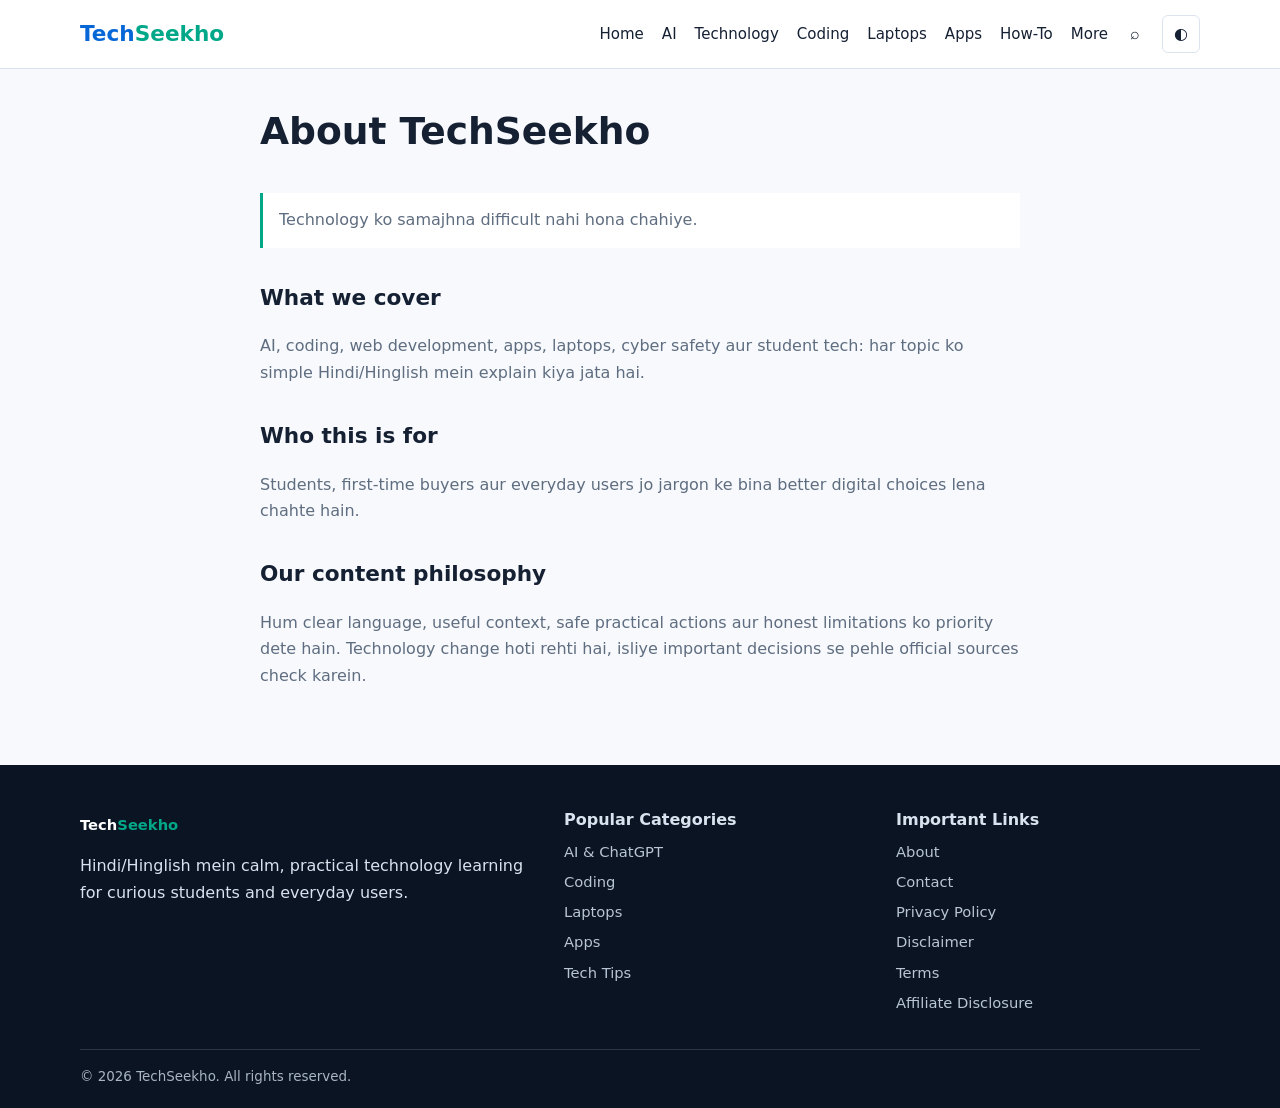
<file: about.html>
<!doctype html><html lang="hi"><head><meta charset="utf-8"><meta name="viewport" content="width=device-width, initial-scale=1"><meta name="description" content="TechSeekho ke baare mein janiye."><link rel="canonical" href="https://your-username.github.io/techseekho/about.html"><meta property="og:type" content="website"><meta property="og:title" content="About TechSeekho"><meta property="og:description" content="Technology, simple language mein."><meta name="twitter:card" content="summary"><title>About | TechSeekho</title><link rel="stylesheet" href="assets/css/style.css"></head><body data-page="about"><a class="skip-link" href="#main-content">Seedha content par jayein</a><header id="site-header"></header><main id="main-content"></main><footer id="site-footer"></footer><script src="content/articles.js"></script><script src="assets/js/app.js"></script></body></html>
</file>
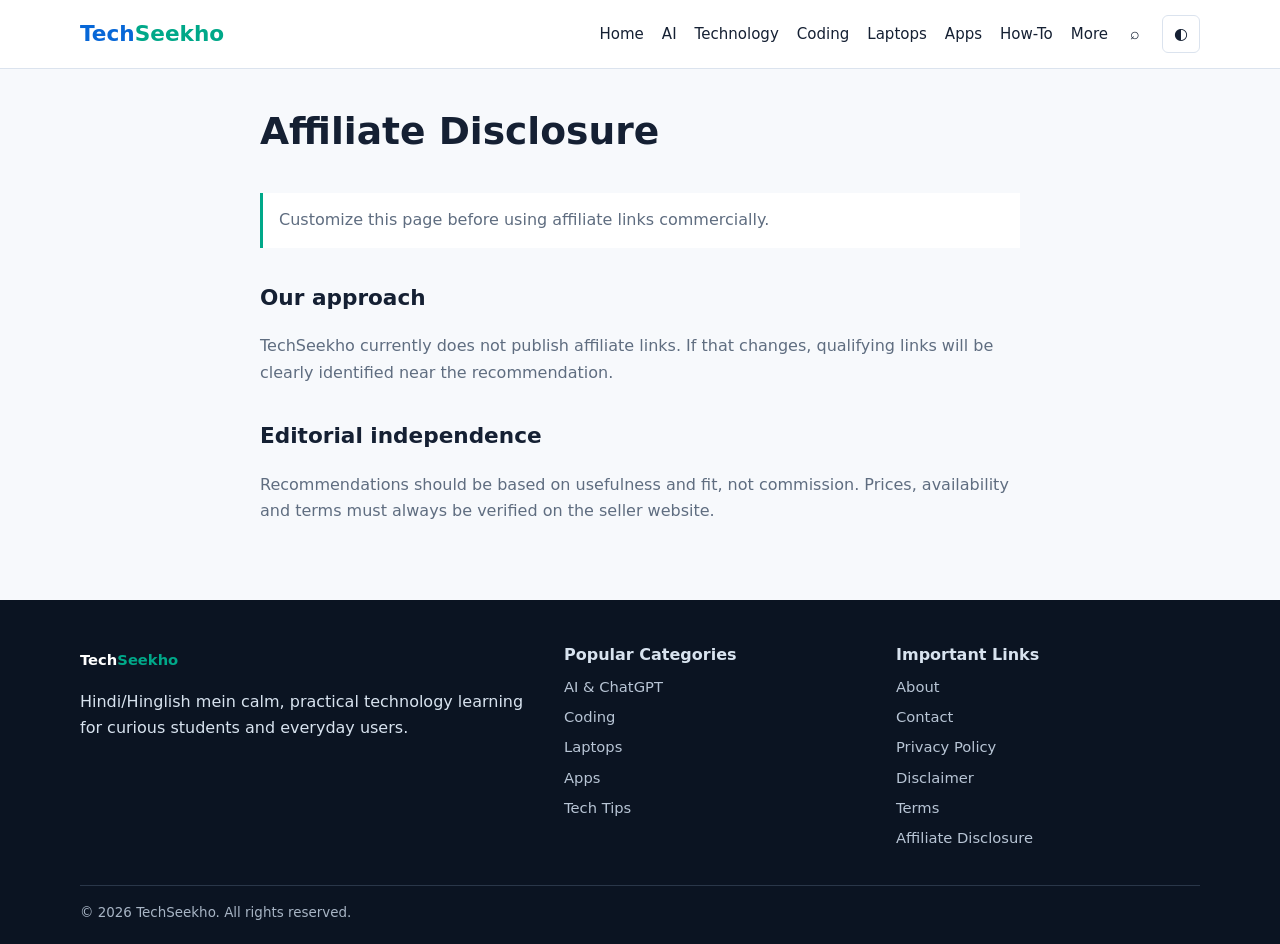
<file: affiliate.html>
<!doctype html><html lang="hi"><head><meta charset="utf-8"><meta name="viewport" content="width=device-width, initial-scale=1"><meta name="description" content="TechSeekho affiliate disclosure."><link rel="canonical" href="https://your-username.github.io/techseekho/affiliate.html"><meta property="og:type" content="website"><meta property="og:title" content="Affiliate Disclosure | TechSeekho"><meta property="og:description" content="How TechSeekho handles affiliate links."><meta name="twitter:card" content="summary"><title>Affiliate Disclosure | TechSeekho</title><link rel="stylesheet" href="assets/css/style.css"><link rel="manifest" href="manifest.json"></head><body data-page="affiliate"><a class="skip-link" href="#main-content">Seedha content par jayein</a><header id="site-header"></header><main id="main-content"></main><footer id="site-footer"></footer><script src="content/articles.js"></script><script src="assets/js/app.js"></script></body></html>
</file>
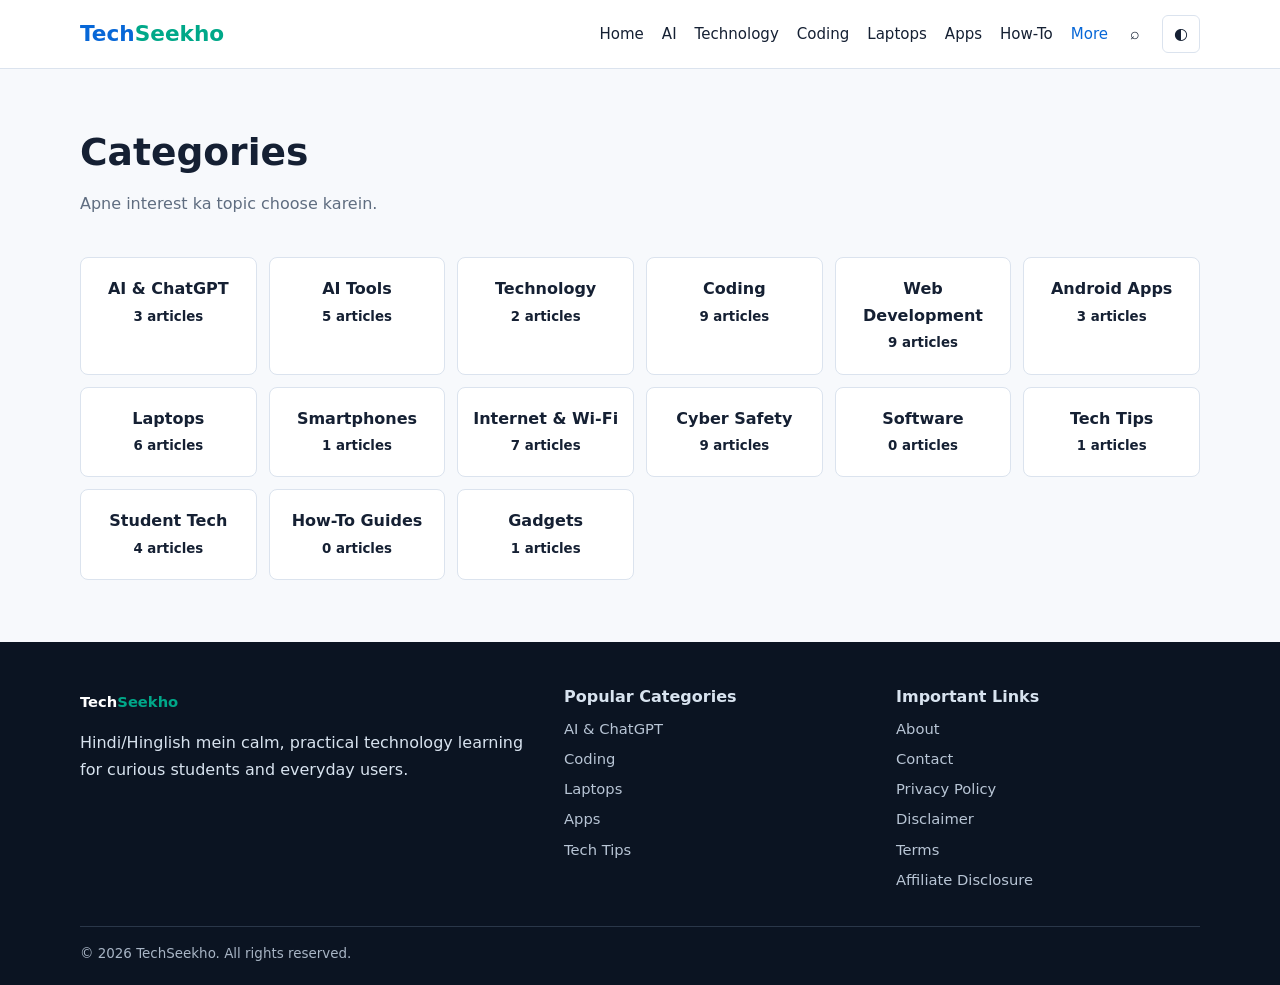
<file: categories.html>
<!doctype html><html lang="hi"><head><meta charset="utf-8"><meta name="viewport" content="width=device-width, initial-scale=1"><meta name="description" content="AI Tools, Technology, Coding, Apps, Laptops aur Internet ke guides."><link rel="canonical" href="https://your-username.github.io/techseekho/categories.html"><meta property="og:type" content="website"><meta property="og:title" content="Categories | TechSeekho"><meta property="og:description" content="Tech topics in Hindi."><meta name="twitter:card" content="summary"><title>Categories | TechSeekho</title><link rel="stylesheet" href="assets/css/style.css"></head><body data-page="categories"><a class="skip-link" href="#main-content">Seedha content par jayein</a><header id="site-header"></header><main id="main-content"></main><footer id="site-footer"></footer><script src="content/articles.js"></script><script src="assets/js/app.js"></script></body></html>
</file>
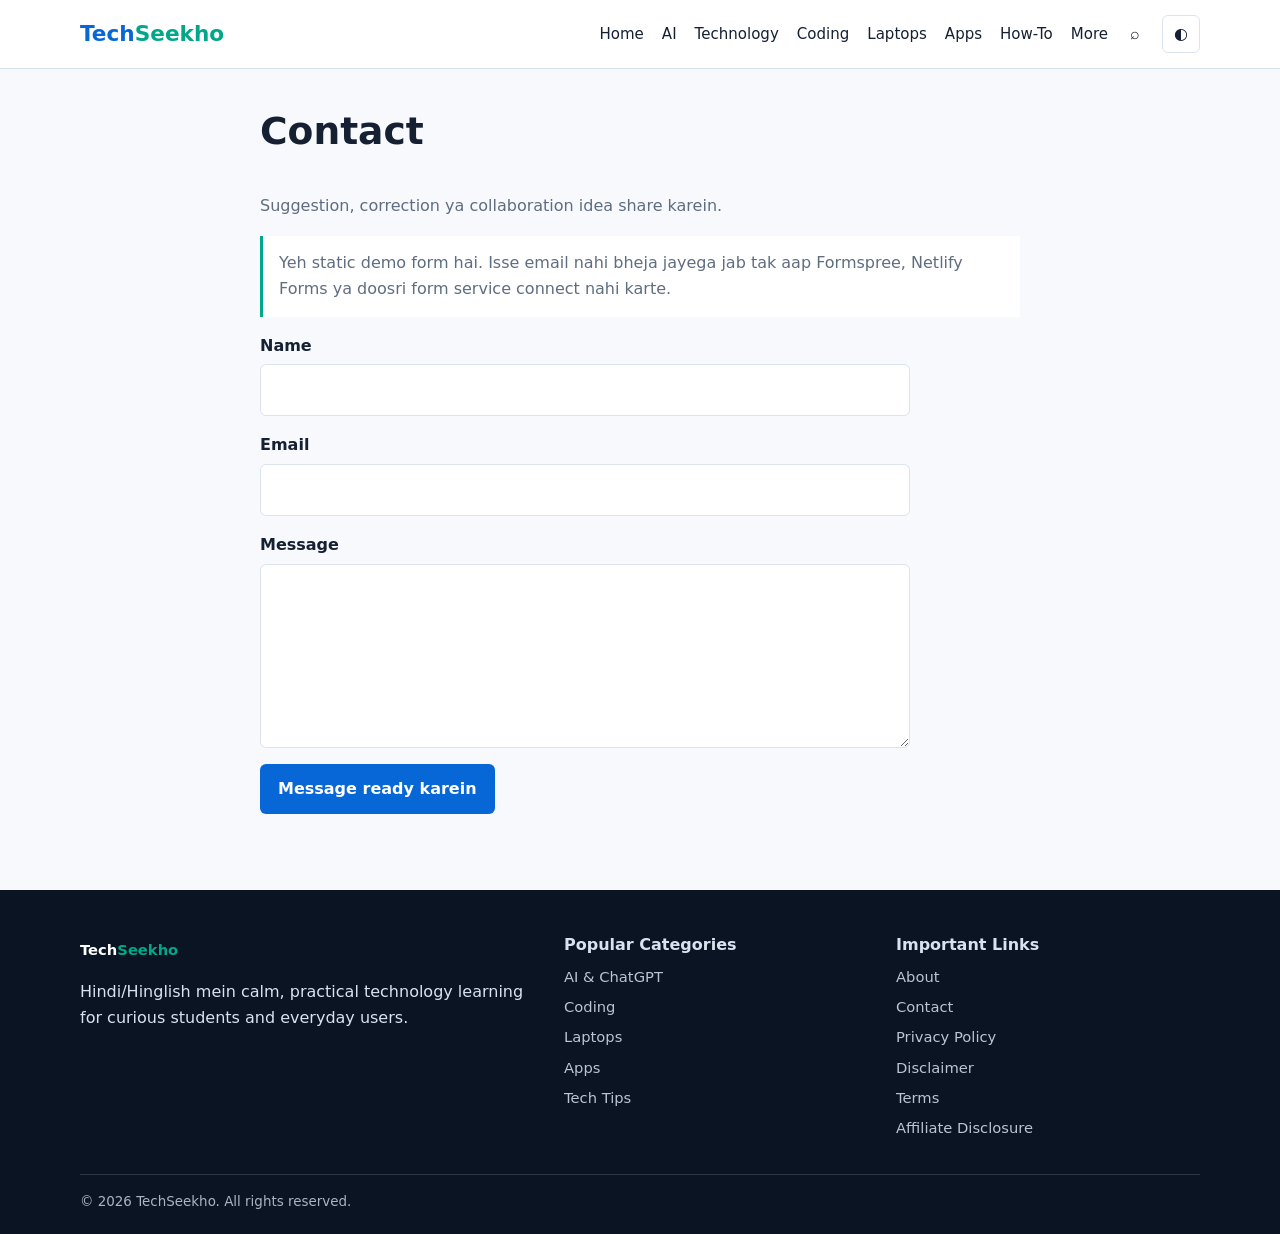
<file: contact.html>
<!doctype html><html lang="hi"><head><meta charset="utf-8"><meta name="viewport" content="width=device-width, initial-scale=1"><meta name="description" content="TechSeekho se sampark karein."><link rel="canonical" href="https://your-username.github.io/techseekho/contact.html"><meta property="og:type" content="website"><meta property="og:title" content="Contact | TechSeekho"><meta property="og:description" content="TechSeekho se sampark karein."><meta name="twitter:card" content="summary"><title>Contact | TechSeekho</title><link rel="stylesheet" href="assets/css/style.css"></head><body data-page="contact"><a class="skip-link" href="#main-content">Seedha content par jayein</a><header id="site-header"></header><main id="main-content"></main><footer id="site-footer"></footer><script src="content/articles.js"></script><script src="assets/js/app.js"></script></body></html>
</file>
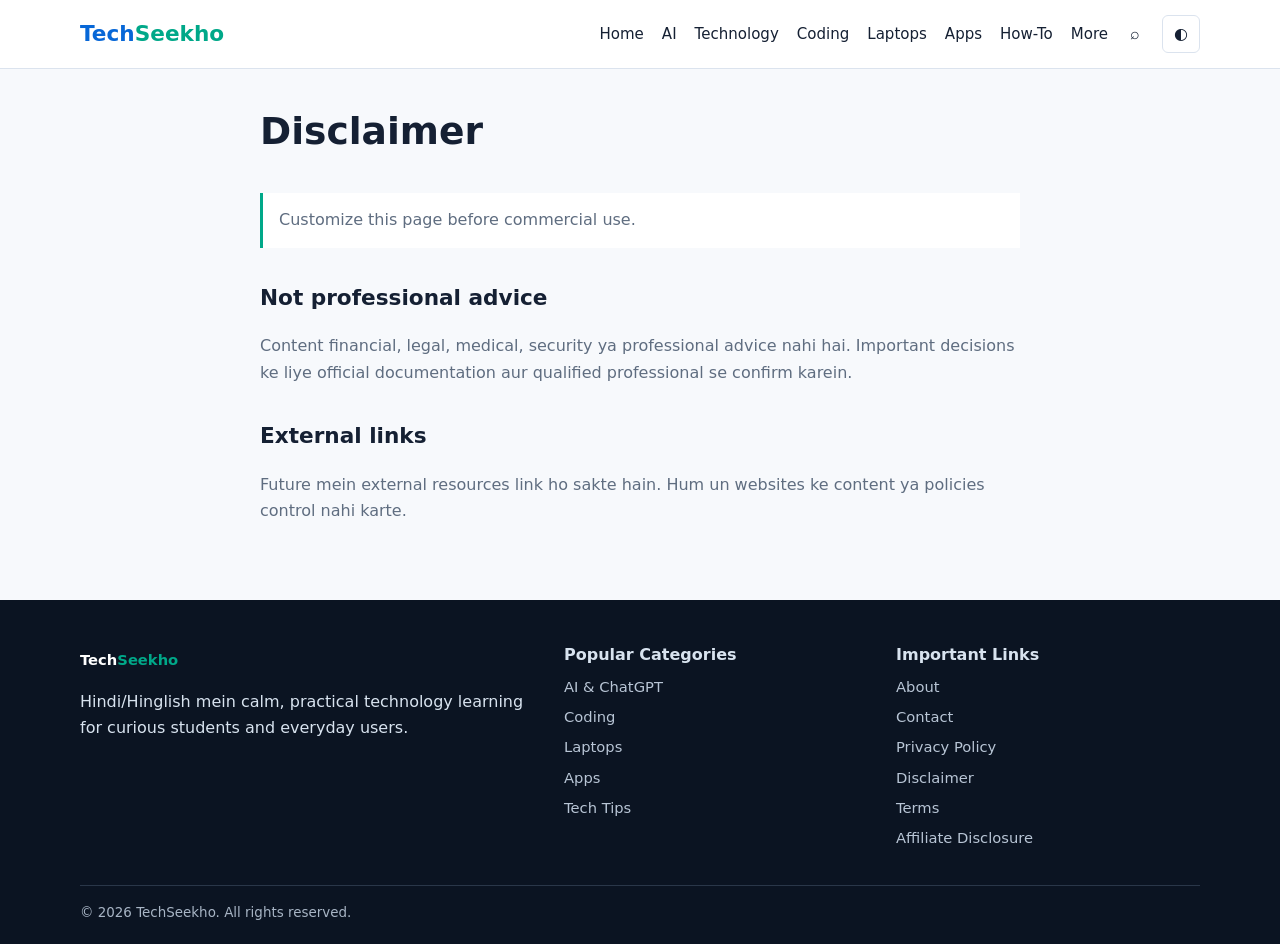
<file: disclaimer.html>
<!doctype html><html lang="hi"><head><meta charset="utf-8"><meta name="viewport" content="width=device-width, initial-scale=1"><meta name="description" content="TechSeekho disclaimer."><link rel="canonical" href="https://your-username.github.io/techseekho/disclaimer.html"><meta property="og:type" content="website"><meta property="og:title" content="Disclaimer | TechSeekho"><meta property="og:description" content="TechSeekho disclaimer."><meta name="twitter:card" content="summary"><title>Disclaimer | TechSeekho</title><link rel="stylesheet" href="assets/css/style.css"></head><body data-page="disclaimer"><a class="skip-link" href="#main-content">Seedha content par jayein</a><header id="site-header"></header><main id="main-content"></main><footer id="site-footer"></footer><script src="content/articles.js"></script><script src="assets/js/app.js"></script></body></html>
</file>
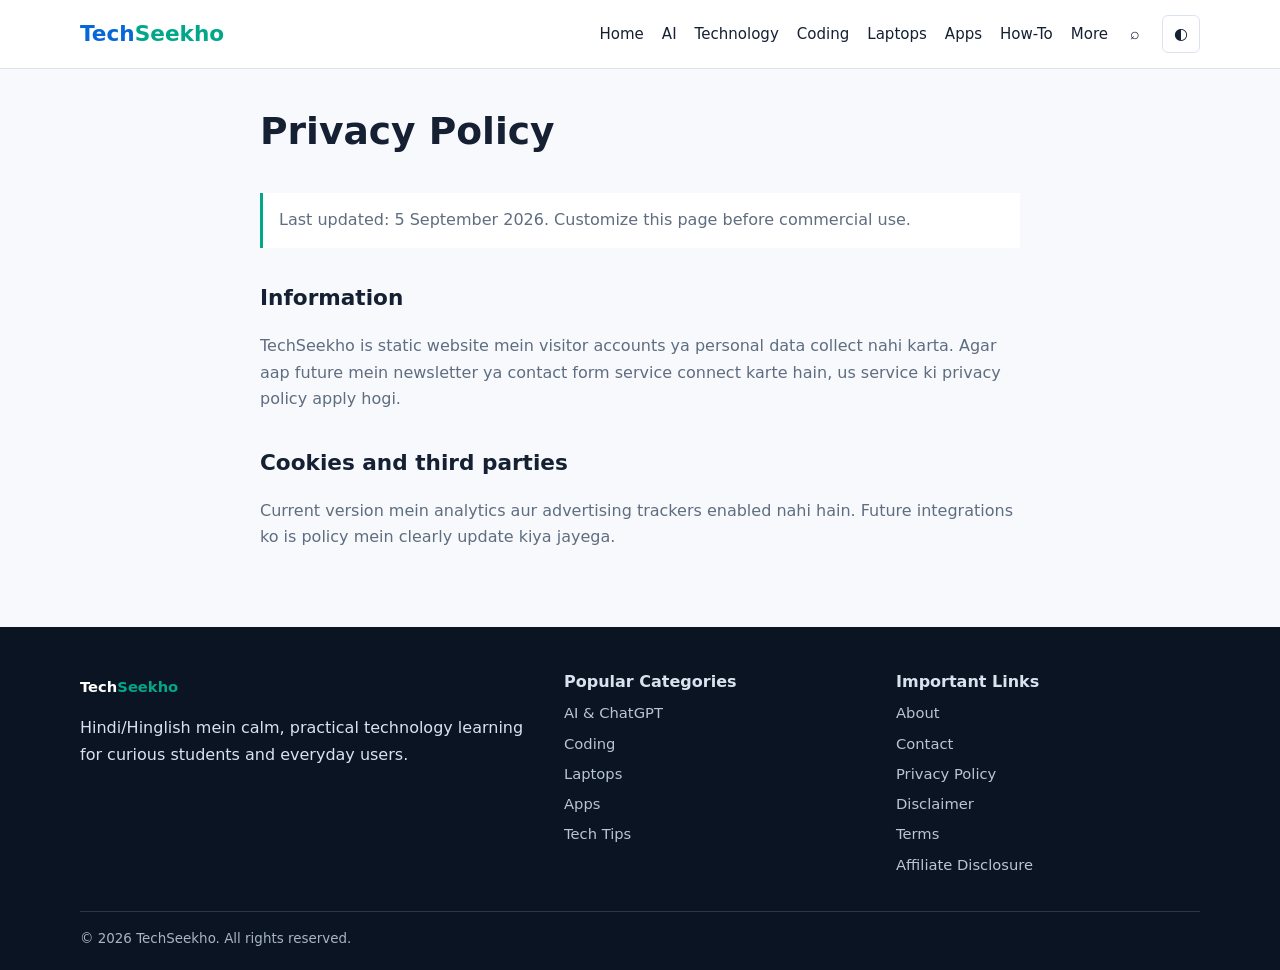
<file: privacy.html>
<!doctype html><html lang="hi"><head><meta charset="utf-8"><meta name="viewport" content="width=device-width, initial-scale=1"><meta name="description" content="TechSeekho privacy policy."><link rel="canonical" href="https://your-username.github.io/techseekho/privacy.html"><meta property="og:type" content="website"><meta property="og:title" content="Privacy Policy | TechSeekho"><meta property="og:description" content="TechSeekho privacy policy."><meta name="twitter:card" content="summary"><title>Privacy Policy | TechSeekho</title><link rel="stylesheet" href="assets/css/style.css"></head><body data-page="privacy"><a class="skip-link" href="#main-content">Seedha content par jayein</a><header id="site-header"></header><main id="main-content"></main><footer id="site-footer"></footer><script src="content/articles.js"></script><script src="assets/js/app.js"></script></body></html>
</file>
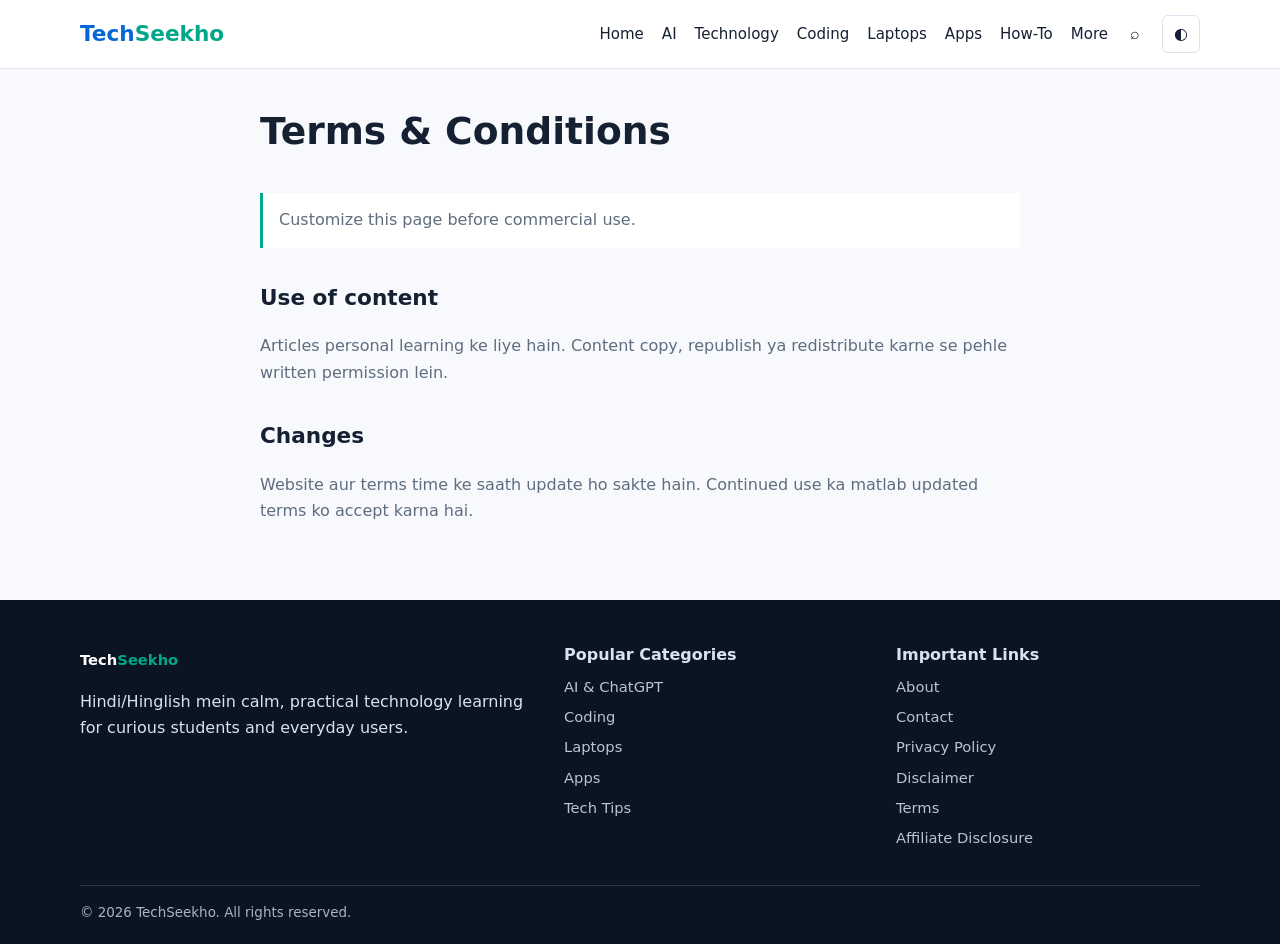
<file: terms.html>
<!doctype html><html lang="hi"><head><meta charset="utf-8"><meta name="viewport" content="width=device-width, initial-scale=1"><meta name="description" content="TechSeekho terms and conditions."><link rel="canonical" href="https://your-username.github.io/techseekho/terms.html"><meta property="og:type" content="website"><meta property="og:title" content="Terms & Conditions | TechSeekho"><meta property="og:description" content="TechSeekho terms and conditions."><meta name="twitter:card" content="summary"><title>Terms & Conditions | TechSeekho</title><link rel="stylesheet" href="assets/css/style.css"></head><body data-page="terms"><a class="skip-link" href="#main-content">Seedha content par jayein</a><header id="site-header"></header><main id="main-content"></main><footer id="site-footer"></footer><script src="content/articles.js"></script><script src="assets/js/app.js"></script></body></html>
</file>
<file: assets/css/style.css>
:root{--bg:#f7f9fc;--surface:#fff;--text:#152033;--muted:#5f6d80;--line:#dbe3ee;--brand:#0767d7;--brand-2:#00a889;--shadow:0 10px 28px rgba(19,46,77,.09);--radius:8px}*{box-sizing:border-box}html{scroll-behavior:smooth}body{margin:0;background:var(--bg);color:var(--text);font:16px/1.65 system-ui,-apple-system,BlinkMacSystemFont,"Segoe UI",sans-serif}body.dark{--bg:#101722;--surface:#182231;--text:#f0f5fc;--muted:#b2bfd0;--line:#334256;--brand:#4b9fff;--shadow:0 12px 30px rgba(0,0,0,.22)}a{color:inherit;text-decoration:none}img{max-width:100%;display:block}button,input,textarea,select{font:inherit}.container{width:min(1120px,calc(100% - 32px));margin:auto}.skip-link{position:fixed;left:12px;top:-100px;background:var(--brand);color:#fff;padding:8px 12px;z-index:30;border-radius:4px}.skip-link:focus{top:12px}.site-header{position:sticky;top:0;z-index:20;background:color-mix(in srgb,var(--surface) 94%,transparent);backdrop-filter:blur(14px);border-bottom:1px solid var(--line)}.nav{min-height:68px;display:flex;align-items:center;gap:22px}.brand{font-size:1.35rem;font-weight:800;color:var(--brand);letter-spacing:0}.brand span{color:var(--brand-2)}.nav-links{display:flex;align-items:center;gap:18px;margin-left:auto;font-size:.94rem}.nav-links a:hover,.nav-links a.active{color:var(--brand)}.icon-btn,.menu-btn{border:1px solid var(--line);color:var(--text);background:var(--surface);width:38px;height:38px;border-radius:6px;cursor:pointer;font-size:1rem}.menu-btn{display:none}.hero{padding:70px 0 44px;background:linear-gradient(120deg,#e3f1ff 0%,#f7f9fc 52%,#e1f8f2 100%)}body.dark .hero{background:linear-gradient(120deg,#142a47 0%,#101722 52%,#123c39 100%)}.eyebrow,.category{font-size:.78rem;text-transform:uppercase;letter-spacing:.06em;font-weight:750;color:var(--brand)}.hero-grid{display:grid;grid-template-columns:1fr 1.08fr;gap:42px;align-items:center}.hero h1{font-size:clamp(2.15rem,5vw,4.25rem);line-height:1.06;letter-spacing:0;margin:.45rem 0 1rem}.hero p{color:var(--muted);max-width:600px;font-size:1.08rem}.search{margin-top:25px;display:flex;max-width:550px}.search input{width:100%;border:1px solid var(--line);border-radius:6px 0 0 6px;padding:13px 15px;background:var(--surface);color:var(--text)}.search button,.button{border:0;background:var(--brand);color:#fff;padding:12px 18px;border-radius:0 6px 6px 0;cursor:pointer;font-weight:700}.hero-image{height:360px;object-fit:cover;border-radius:var(--radius);box-shadow:var(--shadow)}.section{padding:62px 0}.section-title{display:flex;justify-content:space-between;align-items:baseline;gap:16px;margin-bottom:22px}.section-title h2{font-size:1.7rem;letter-spacing:0;margin:0}.text-link{color:var(--brand);font-weight:700}.article-grid{display:grid;grid-template-columns:repeat(3,1fr);gap:20px}.article-card{background:var(--surface);border:1px solid var(--line);border-radius:var(--radius);overflow:hidden;transition:transform .2s,box-shadow .2s}.article-card:hover{transform:translateY(-3px);box-shadow:var(--shadow)}.card-image{width:100%;aspect-ratio:16/9;object-fit:cover}.card-body{padding:17px}.card-body h3{font-size:1.1rem;line-height:1.35;margin:5px 0 8px;letter-spacing:0}.card-body p{font-size:.92rem;color:var(--muted);margin:0}.meta{display:flex;gap:8px;color:var(--muted);font-size:.82rem;flex-wrap:wrap}.featured{display:grid;grid-template-columns:1.2fr 1fr;background:var(--surface);border:1px solid var(--line);border-radius:var(--radius);overflow:hidden}.featured img{height:100%;min-height:310px;object-fit:cover}.featured-content{padding:35px}.featured h2{font-size:1.8rem;line-height:1.22;letter-spacing:0;margin:8px 0}.featured p{color:var(--muted)}.ad{border:1px dashed #a7b8ce;background:color-mix(in srgb,var(--surface) 88%,var(--brand) 12%);padding:16px;text-align:center;color:var(--muted);font-size:.83rem;margin:36px 0}.categories{display:grid;grid-template-columns:repeat(6,1fr);gap:12px}.category-link{background:var(--surface);border:1px solid var(--line);padding:18px 10px;border-radius:var(--radius);text-align:center;font-weight:750}.category-link:hover{border-color:var(--brand);color:var(--brand)}.newsletter{background:#063c77;color:#fff;padding:46px 0}.newsletter-grid{display:flex;justify-content:space-between;align-items:center;gap:30px}.newsletter h2{margin:0;letter-spacing:0}.newsletter p{margin:4px 0 0;color:#cfe5ff}.newsletter form{display:flex;min-width:min(100%,420px)}.newsletter input{padding:12px;border:0;border-radius:6px 0 0 6px;flex:1}.newsletter button{border:0;background:#00a889;color:#fff;padding:12px 16px;border-radius:0 6px 6px 0;font-weight:700;cursor:pointer}.site-footer{background:#0b1422;color:#d8e3ef;padding:42px 0 20px}.footer-grid{display:grid;grid-template-columns:1.5fr repeat(2,1fr);gap:28px}.site-footer .brand{color:#fff}.site-footer a{display:block;color:#b8c5d5;margin:6px 0;font-size:.92rem}.site-footer a:hover{color:#fff}.copyright{border-top:1px solid #2a3749;margin-top:28px;padding-top:16px;font-size:.84rem;color:#a8b5c5}.page-head{padding:52px 0 30px}.page-head h1{font-size:2.35rem;letter-spacing:0;margin:0 0 8px}.page-head p{color:var(--muted);margin:0}.filter-row{display:flex;gap:10px;flex-wrap:wrap;margin:0 0 28px}.filter{background:var(--surface);border:1px solid var(--line);padding:8px 13px;border-radius:999px;color:var(--text);cursor:pointer}.filter.active,.filter:hover{background:var(--brand);border-color:var(--brand);color:#fff}.empty{padding:35px;border:1px dashed var(--line);text-align:center;color:var(--muted)}.article-layout{display:grid;grid-template-columns:minmax(0,760px) 250px;gap:45px;padding:30px 0 65px}.article-title{font-size:clamp(2rem,4vw,3.25rem);line-height:1.12;letter-spacing:0;margin:8px 0 16px}.article-cover{width:100%;aspect-ratio:16/8;object-fit:cover;border-radius:var(--radius);margin:22px 0 28px}.article-body{font-size:1.06rem}.article-body h2{font-size:1.55rem;line-height:1.25;letter-spacing:0;margin:35px 0 8px}.article-body p{color:var(--text)}.tag-list{display:flex;flex-wrap:wrap;gap:8px;margin-top:28px}.tag{background:color-mix(in srgb,var(--brand) 10%,var(--surface));color:var(--brand);padding:4px 9px;border-radius:4px;font-size:.84rem}.side-note{border-left:3px solid var(--brand);padding:14px;color:var(--muted);font-size:.9rem}.prose{max-width:760px;padding-bottom:60px}.prose h1{font-size:2.35rem;letter-spacing:0}.prose h2{font-size:1.35rem;letter-spacing:0;margin-top:32px}.prose p,.prose li{color:var(--muted)}.contact-form{display:grid;gap:16px;max-width:650px}.contact-form label{font-weight:700}.contact-form input,.contact-form textarea{display:block;width:100%;margin-top:5px;background:var(--surface);border:1px solid var(--line);border-radius:6px;padding:12px;color:var(--text)}.contact-form button{justify-self:start;border-radius:6px;border:0;background:var(--brand);color:#fff;padding:12px 18px;font-weight:700;cursor:pointer}.notice{padding:14px 16px;border-left:3px solid var(--brand-2);background:var(--surface);color:var(--muted)}
@media(max-width:800px){.menu-btn{display:block;margin-left:auto}.nav{gap:10px}.nav-links{display:none;position:absolute;left:0;right:0;top:68px;background:var(--surface);padding:16px;box-shadow:var(--shadow);border-bottom:1px solid var(--line);flex-direction:column;align-items:stretch}.nav-links.open{display:flex}.icon-btn{margin-left:0}.hero{padding-top:45px}.hero-grid,.featured{grid-template-columns:1fr}.hero-image{height:250px}.article-grid{grid-template-columns:repeat(2,1fr)}.categories{grid-template-columns:repeat(3,1fr)}.newsletter-grid{display:block}.newsletter form{margin-top:18px}.article-layout{grid-template-columns:1fr;gap:12px}.article-layout aside{display:none}.footer-grid{grid-template-columns:1fr 1fr}.featured img{min-height:0}.featured-content{padding:25px}}@media(max-width:500px){.container{width:min(100% - 24px,1120px)}.article-grid{grid-template-columns:1fr}.categories{grid-template-columns:repeat(2,1fr)}.footer-grid{grid-template-columns:1fr}.hero h1{font-size:2.35rem}.section{padding:45px 0}.search button{padding:12px}.page-head{padding-top:38px}}
</file>
